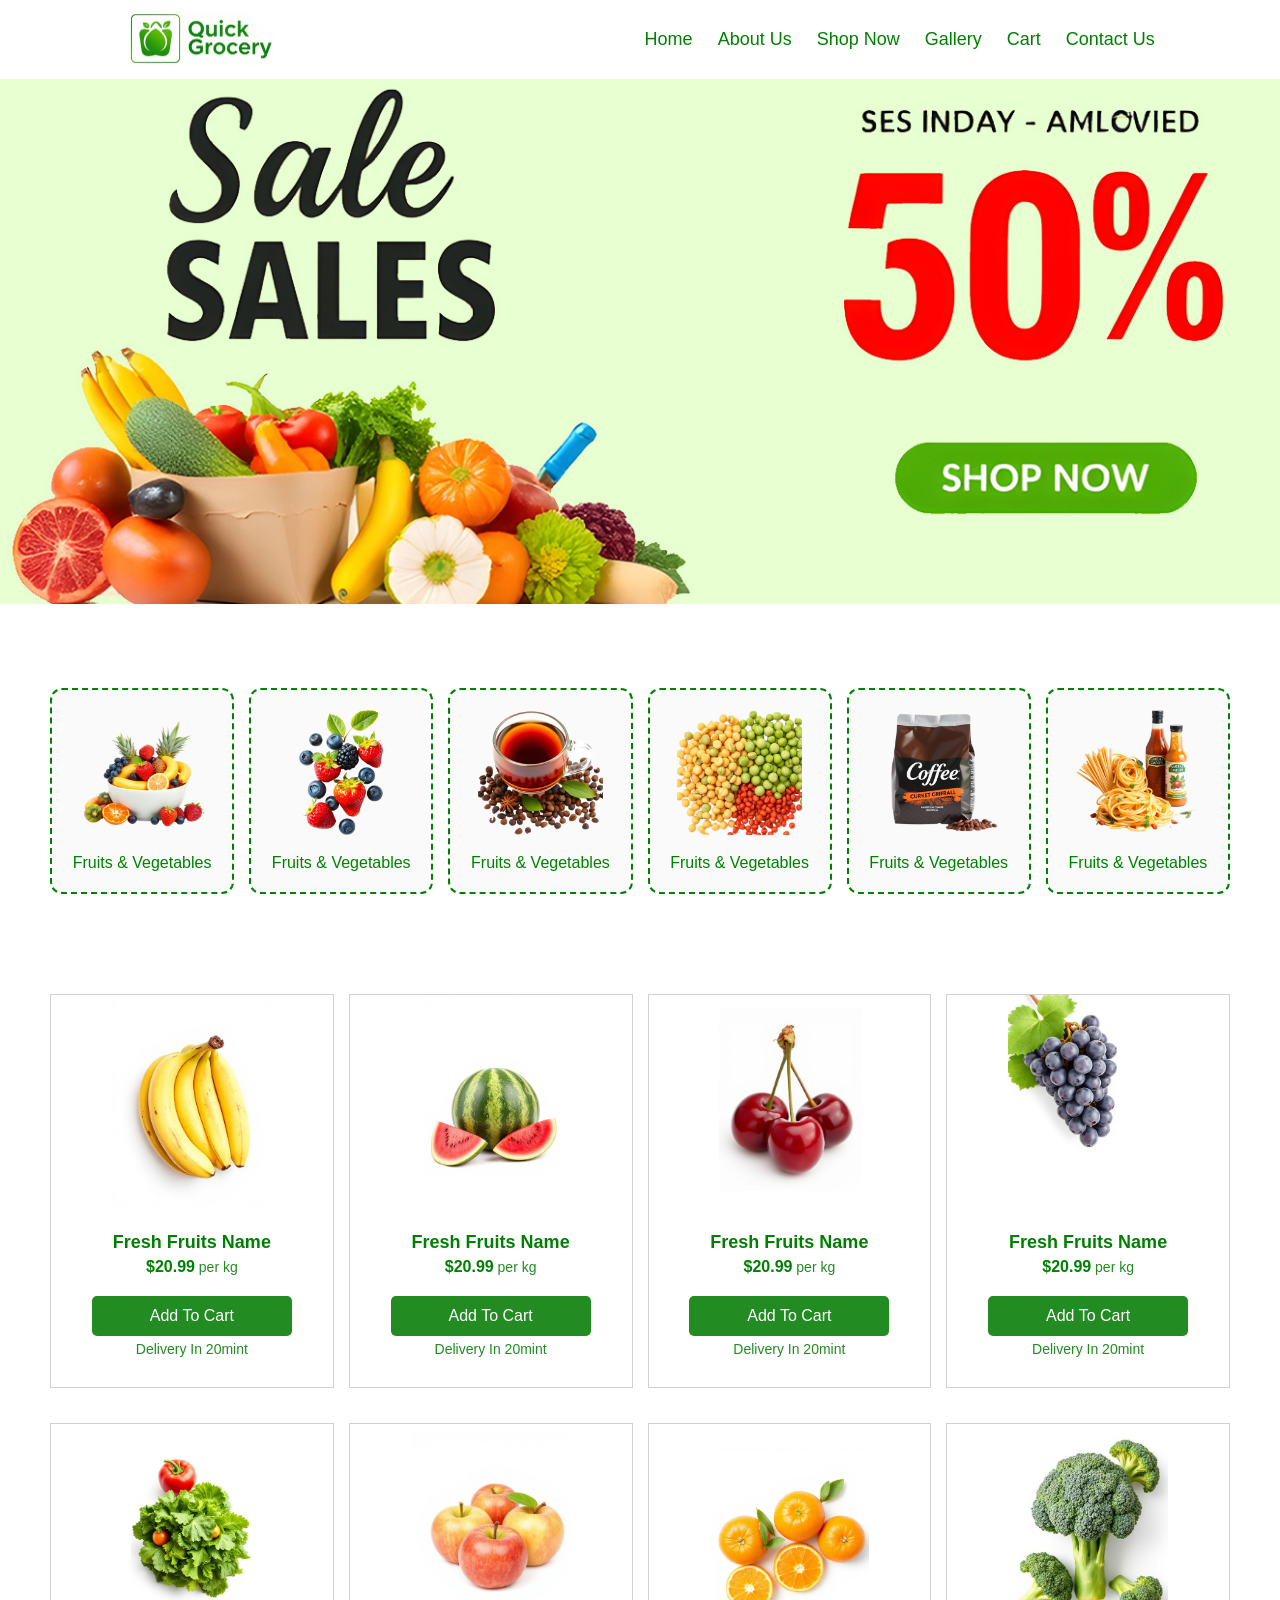
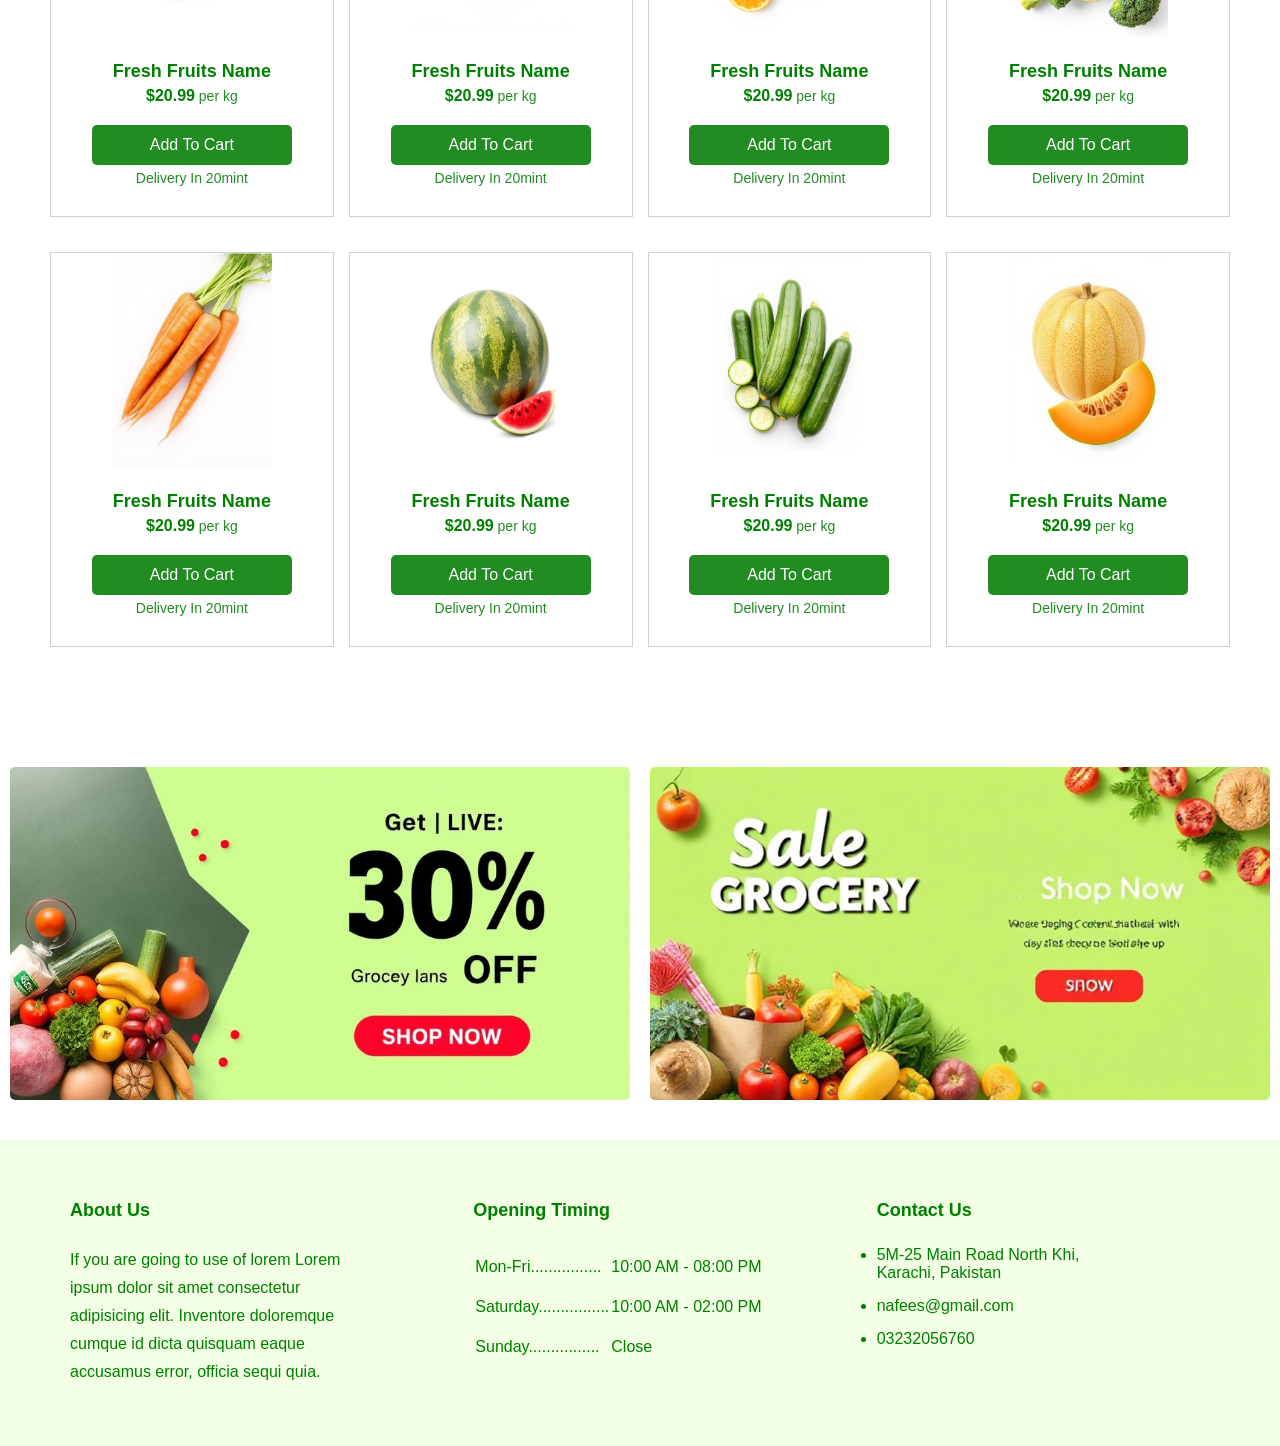
<file: Grocery Ecommerce Website/index.html>
<!DOCTYPE html>
<html lang="en">

<head>
    <meta charset="UTF-8">
    <meta name="viewport" content="width=device-width, initial-scale=1.0">
    <title>Grocery Website</title>
    <link rel="stylesheet" href="style.css">
</head>

<body>
    <header>
        <div class="container">
            <div class="heads">
                <div class="logo">
                    <img src="images/logo.jpg" alt="logo">
                </div>


                <div class="menu">
                    <a href="#menu" class="openicon">&#9776</a>

                    <div id="menu">
                        <div class="menu-inner">
                            <a href="#" class="closeicon">&#x2715</a>
                            <ul>
                                <li>Home</li>
                                <li>About Us</li>
                                <li>Shop Now</li>
                                <li>Gallery</li>
                                <li>Cart</li>
                                <li>Contact Us</li>
                            </ul>
                        </div>
                    </div>
                </div>
            </div>
        </div>
    </header>

    <!-- 2nd sec -->
     <div class="hero-sec">
        <img src="images/slider.jpg" class="silder" alt="">
     </div>

     <!-- 3rd sec -->
      <div class="container">
      <div class="category">
      <div>
        <img src="images/c-1.png" alt="">
        <h4>Fruits & Vegetables</h4>
      </div>

      <div>
        <img src="images/c-2.png" alt="">
        <h4>Fruits & Vegetables</h4>
      </div>

      <div>
        <img src="images/c-3.png" alt="">
        <h4>Fruits & Vegetables</h4>
      </div>

      <div>
        <img src="images/c-4.png" alt="">
        <h4>Fruits & Vegetables</h4>
      </div>

      <div>
        <img src="images/c-5.png" alt="">
        <h4>Fruits & Vegetables</h4>
      </div>

      <div>
        <img src="images/c-6.png" alt="">
        <h4>Fruits & Vegetables</h4>
      </div>

    </div>
</div>

<!-- section 4 -->
 <div class="container">
 <div class="product">

 <div class="pro">
 <img src="images/p-1.jpg" alt="">
 <h2>Fresh Fruits Name</h2>
 <p><b>$20.99</b> per kg </p>
 <a href="#">Add To Cart</a>
 <p>Delivery In 20mint</p>
</div>

<div class="pro">
    <img src="images/p-2.jpg" alt="">
    <h2>Fresh Fruits Name</h2>
    <p><b>$20.99</b> per kg </p>
    <a href="#">Add To Cart</a>
    <p>Delivery In 20mint</p>
   </div>

   <div class="pro">
    <img src="images/p-3.jpg" alt="">
    <h2>Fresh Fruits Name</h2>
    <p><b>$20.99</b> per kg </p>
    <a href="#">Add To Cart</a>
    <p>Delivery In 20mint</p>
   </div>

   <div class="pro">
    <img src="images/p-4.jpg" alt="">
    <h2>Fresh Fruits Name</h2>
    <p><b>$20.99</b> per kg </p>
    <a href="#">Add To Cart</a>
    <p>Delivery In 20mint</p>
   </div>

   <div class="pro">
    <img src="images/p-5.jpg" alt="">
    <h2>Fresh Fruits Name</h2>
    <p><b>$20.99</b> per kg </p>
    <a href="#">Add To Cart</a>
    <p>Delivery In 20mint</p>
   </div>

   <div class="pro">
    <img src="images/p-6.jpg" alt="">
    <h2>Fresh Fruits Name</h2>
    <p><b>$20.99</b> per kg </p>
    <a href="#">Add To Cart</a>
    <p>Delivery In 20mint</p>
   </div>

   <div class="pro">
    <img src="images/p-7.jpg" alt="">
    <h2>Fresh Fruits Name</h2>
    <p><b>$20.99</b> per kg </p>
    <a href="#">Add To Cart</a>
    <p>Delivery In 20mint</p>
   </div>

   <div class="pro">
    <img src="images/p-8.jpg" alt="">
    <h2>Fresh Fruits Name</h2>
    <p><b>$20.99</b> per kg </p>
    <a href="#">Add To Cart</a>
    <p>Delivery In 20mint</p>
   </div>

   <div class="pro">
    <img src="images/p-9.jpg" alt="">
    <h2>Fresh Fruits Name</h2>
    <p><b>$20.99</b> per kg </p>
    <a href="#">Add To Cart</a>
    <p>Delivery In 20mint</p>
   </div>

   <div class="pro">
    <img src="images/p-10.jpg" alt="">
    <h2>Fresh Fruits Name</h2>
    <p><b>$20.99</b> per kg </p>
    <a href="#">Add To Cart</a>
    <p>Delivery In 20mint</p>
   </div>

   <div class="pro">
    <img src="images/p-11.jpg" alt="">
    <h2>Fresh Fruits Name</h2>
    <p><b>$20.99</b> per kg </p>
    <a href="#">Add To Cart</a>
    <p>Delivery In 20mint</p>
   </div>

   <div class="pro">
    <img src="images/p-12.jpg" alt="">
    <h2>Fresh Fruits Name</h2>
    <p><b>$20.99</b> per kg </p>
    <a href="#">Add To Cart</a>
    <p>Delivery In 20mint</p>
   </div>

   </div>
   </div>

   <!-- Banner section -->
    <div class="contianer">
      <div class="banner">
        <img src="images/banner-1.jpg" alt="">
        <img src="images/banner-2.jpg" alt="">
      </div>
    </div>

    <!-- footer section -->
     <footer>
      <div class="container">
        <div class="foots">

          <div class="col-foot">
            <h2>About Us</h2>
            <p>If you are going to use of lorem Lorem ipsum dolor sit amet consectetur adipisicing elit. Inventore doloremque cumque id dicta quisquam eaque accusamus error, officia sequi quia.</p>
          </div>

          <div class="col-foot">
            <h2>Opening Timing</h2>
            <table>
              <tr>
                <td>Mon-Fri................</td>
                <td>10:00 AM - 08:00 PM</td>
              </tr>
              <tr>
                <td>Saturday................</td>
                <td>10:00 AM - 02:00 PM</td>
              </tr>
              <tr>
                <td>Sunday................</td>
                <td>Close</td>
              </tr>
            </table>
          </div>

          <div class="col-foot">
            <h2>Contact Us</h2>
            <ul class="contactus">
              <li>5M-25 Main Road North Khi, <br> Karachi, Pakistan</li>
              <li>nafees@gmail.com</li>
              <li>03232056760</li>
            </ul>
          </div>
        </div>
      </div>
     </footer>


      
</body>

</html>
</file>
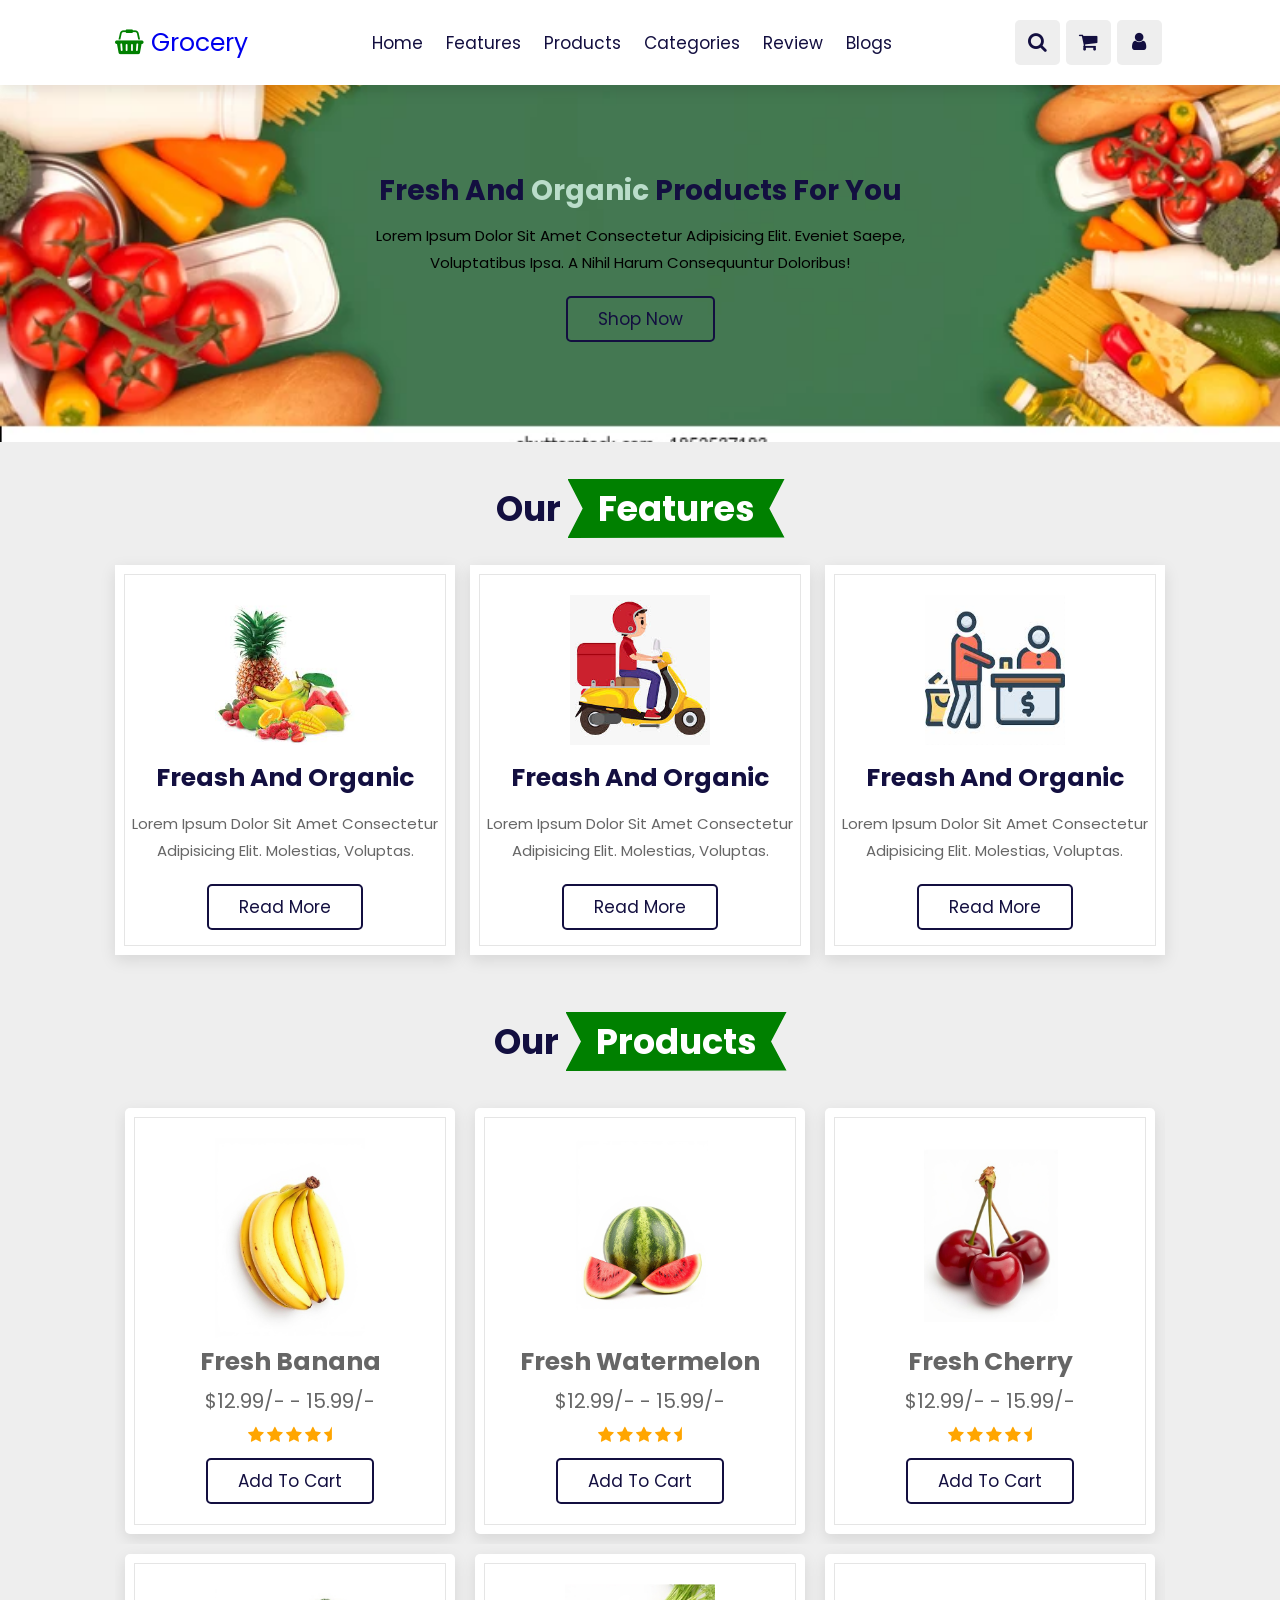
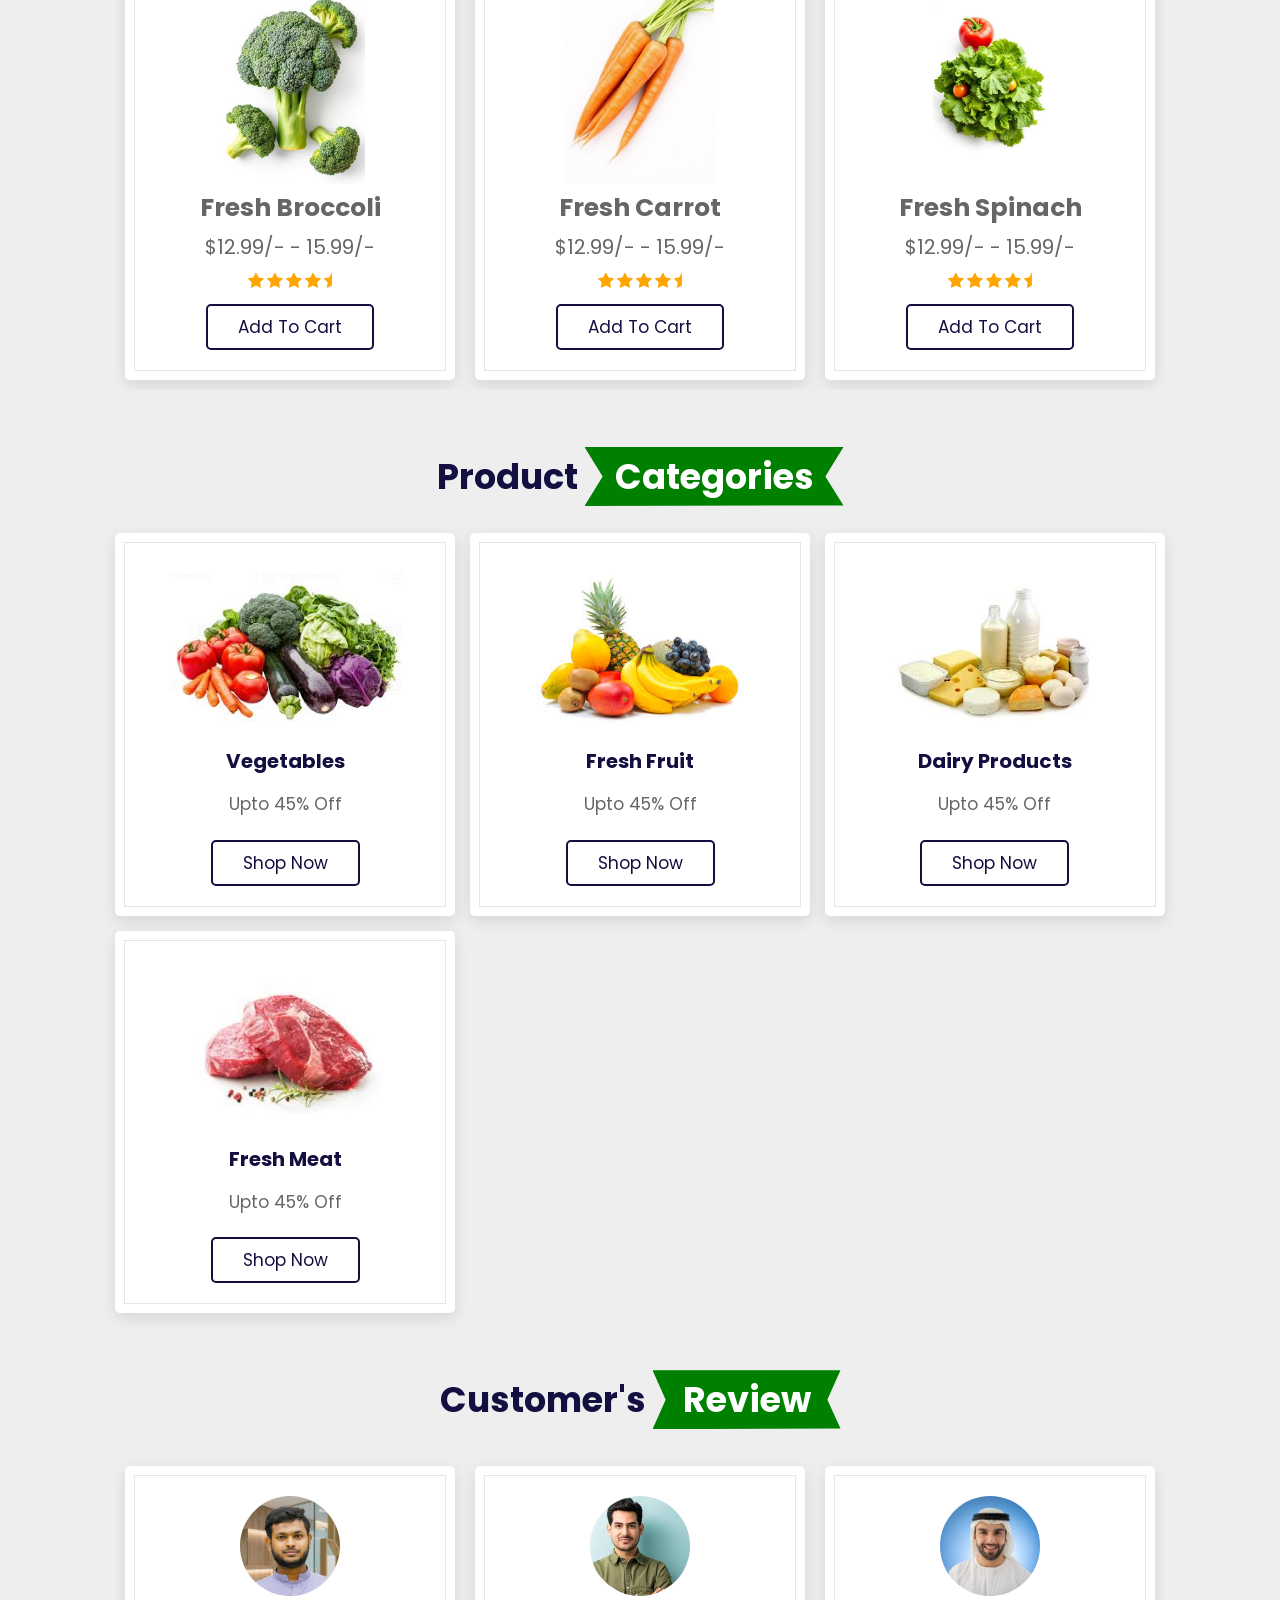
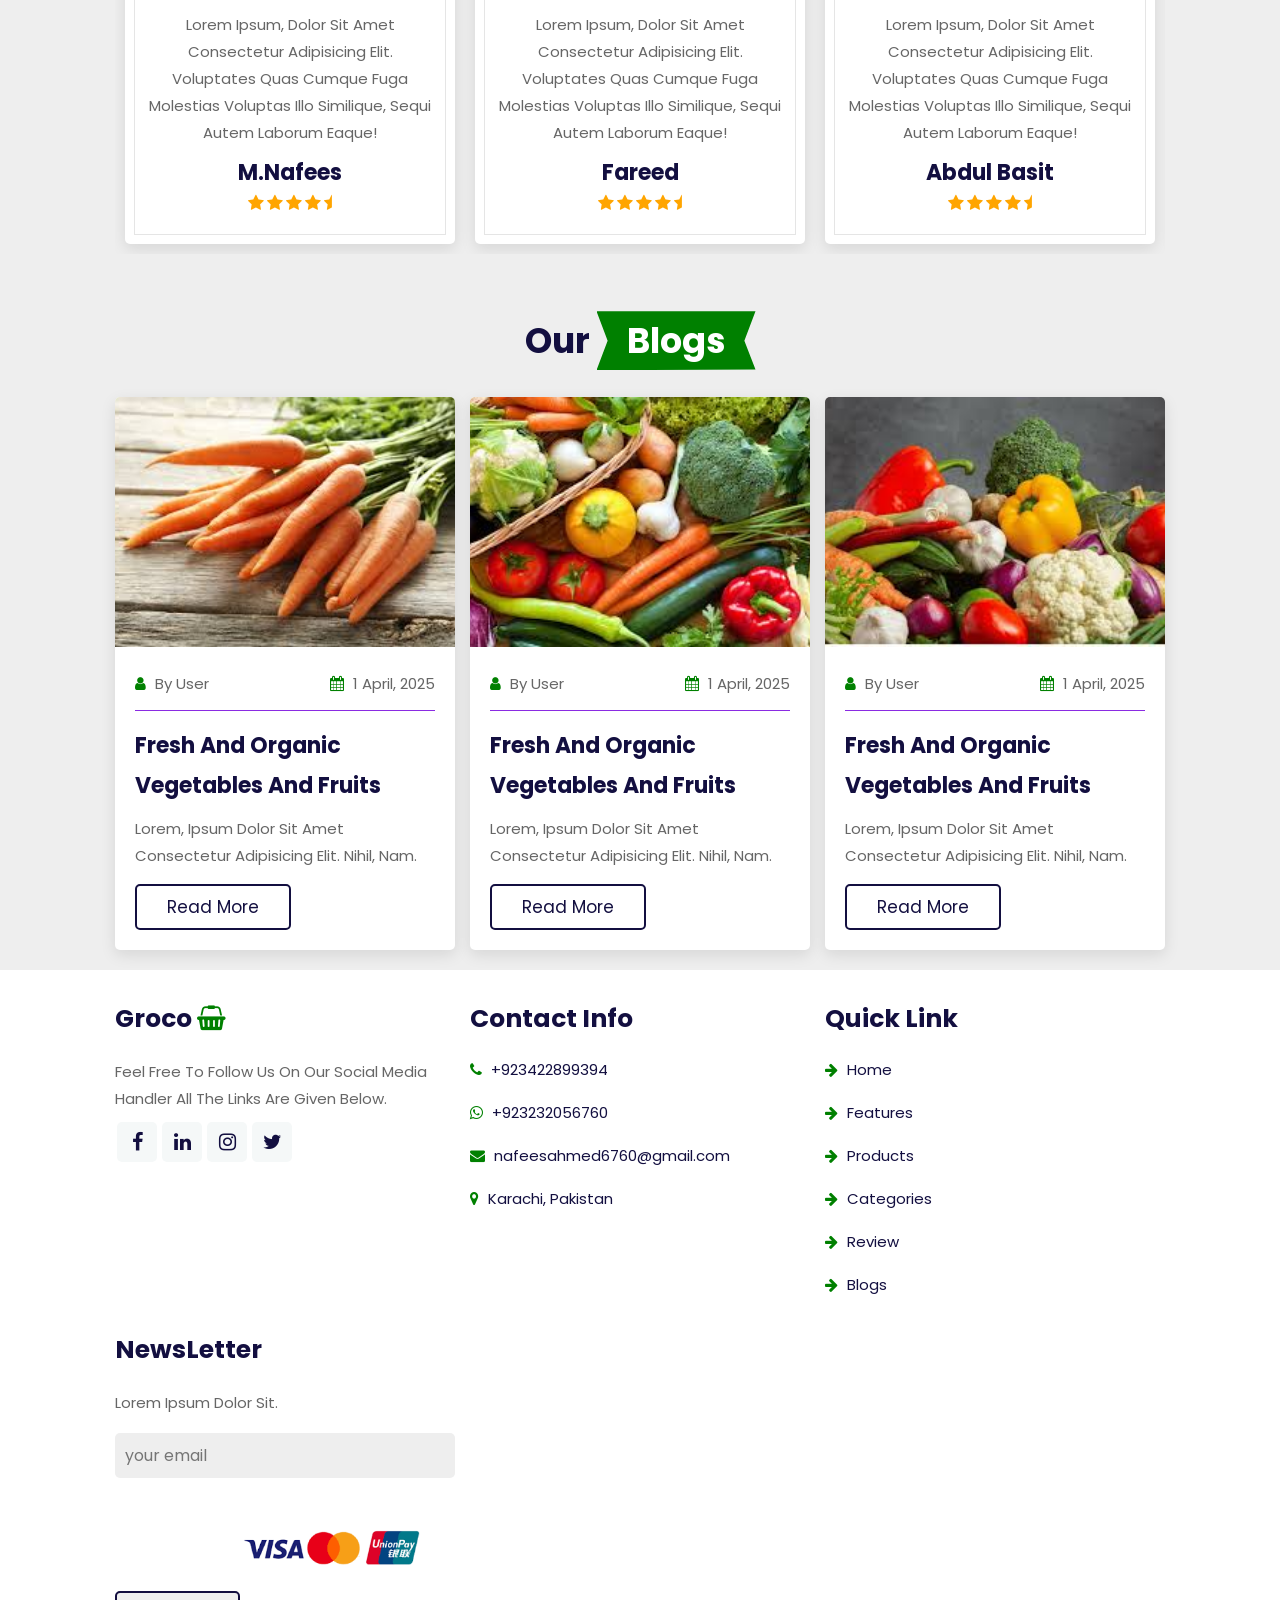
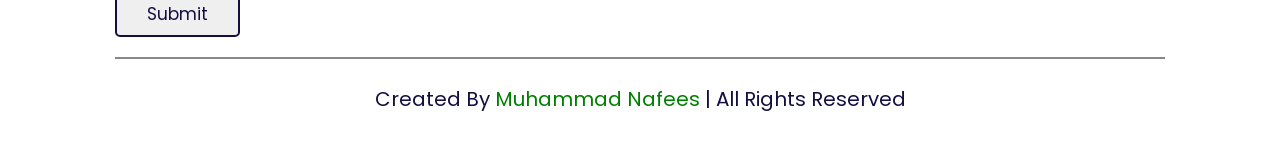
<file: Grocery/index.html>
<!DOCTYPE html>
<html lang="en">
  <head>
    <meta charset="UTF-8" />
    <meta name="viewport" content="width=device-width, initial-scale=1.0" />
    <title>Grocery Store</title>
    <link rel="stylesheet" href="style.css" />

    <link rel="icon" type="image/x-icon" href="/images/favicon1.png" >
    <link
      rel="stylesheet"
      href="https://cdnjs.cloudflare.com/ajax/libs/font-awesome/4.7.0/css/font-awesome.min.css"
    />

    <link
      rel="stylesheet"
      href="https://cdn.jsdelivr.net/npm/swiper@11/swiper-bundle.min.css"
    />

    <!-- <link
      rel="stylesheet"
      href="https://cdn.jsdelivr.net/npm/swiper@11/swiper-bundle.min.css"
    /> -->
  </head>
  <body>
    <!-- header section -->
    <header class="header">
      <a href="#" class="logo"
        ><i class="fa fa-shopping-basket" aria-hidden="true"></i> Grocery</a
      >

      <nav class="navbar">
        <a href="#home">Home</a>
        <a href="#features">Features</a>
        <a href="#products">Products</a>
        <a href="#categories">Categories</a>
        <a href="#review">Review</a>
        <a href="#blogs">Blogs</a>
      </nav>

      <div class="icons">
        <div class="fa fa-bars" id="menu-btn"></div>
        <div class="fa fa-search" id="search-btn"></div>
        <div class="fa fa-shopping-cart" id="cart-btn"></div>
        <div class="fa fa-user" id="user-btn"></div>
      </div>

      <form class="search-form">
        <input type="search" id="search-box" placeholder="Search Here...." />
        <label for="search-box" class="fa fa-search"></label>
      </form>

      <div class="shopping-cart">
        <div class="box">
          <i class="fa fa-trash"></i>
          <img src="images/water-melon.jpg" alt="" />
          <div class="content">
            <h3>Watermelon</h3>
            <span class="price">$2.99</span>
            <span class="quantity">Qty : 1</span>
          </div>
        </div>

        <div class="box">
          <i class="fa fa-trash"></i>
          <img src="images/fresh-onion.webp" alt="" />
          <div class="content">
            <h3>Onion</h3>
            <span class="price">$2.99</span>
            <span class="quantity">Qty : 1</span>
          </div>
        </div>

        <div class="box">
          <i class="fa fa-trash"></i>
          <img src="images/chicken-meat.jpg" alt="" />
          <div class="content">
            <h3>Chicken</h3>
            <span class="price">$5.99</span>
            <span class="quantity">Qty : 1</span>
          </div>
        </div>

        <div class="total">Total : $29.9</div>
        <a href="#" class="btn">Checkout</a>
      </div>

      <form action="#" class="login-form">
        <h3>Login Now</h3>
        <input type="email" placeholder="your email" class="box" />
        <input type="password" id="" placeholder="your password" class="box" />

        <p>Forget You Password <a href="#"> Click Here</a></p>
        <p>Don't have An Account <a href="#"> Create Now</a></p>

        <input type="submit" value="Login Now" class="btn" />
      </form>
    </header>

    <!-- Banner section -->
    <section class="home" id="home">
      <div class="content">
        <h3>Fresh And <span>Organic</span> Products for You</h3>
        <p>
          Lorem ipsum dolor sit amet consectetur adipisicing elit. Eveniet
          saepe, voluptatibus ipsa. A nihil harum consequuntur doloribus!
        </p>

        <a href="#" class="btn">shop now</a>
      </div>
    </section>

    <!-- our features section -->
    <section class="features" id="features">
      <h1 class="heading">our <span>features</span></h1>

      <div class="box-container">
        <div class="box">
          <img src="./images/image1.jpg" alt="" />
          <h3>freash and organic</h3>
          <p>
            Lorem ipsum dolor sit amet consectetur adipisicing elit. Molestias,
            voluptas.
          </p>
          <a href="#" class="btn">read more</a>
        </div>

        <div class="box">
          <img src="./images/delivery-img.jpg" alt="" />
          <h3>freash and organic</h3>
          <p>
            Lorem ipsum dolor sit amet consectetur adipisicing elit. Molestias,
            voluptas.
          </p>
          <a href="#" class="btn">read more</a>
        </div>

        <div class="box">
          <img src="./images/cash-counter.jpg" alt="" />
          <h3>freash and organic</h3>
          <p>
            Lorem ipsum dolor sit amet consectetur adipisicing elit. Molestias,
            voluptas.
          </p>
          <a href="#" class="btn">read more</a>
        </div>
      </div>
    </section>

    <!-- our product section -->
    <section class="products" id="products">
      <h1 class="heading">our <span>products</span></h1>

      <div class="swiper product-slider">
        <div class="swiper-wrapper wrapper">
          <div class="swiper-slide box">
            <img src="images/p-1.jpg" alt="" />
            <h1>fresh banana</h1>
            <div class="price">$12.99/- - 15.99/-</div>
            <div class="stars">
              <i class="fa fa-star"></i>
              <i class="fa fa-star"></i>
              <i class="fa fa-star"></i>
              <i class="fa fa-star"></i>
              <i class="fa fa-star-half"></i>
            </div>
            <a href="" class="btn">add to cart</a>
          </div>

         <div class="swiper-slide box">
            <img src="images/p-2.jpg" alt="" />
            <h1>fresh watermelon</h1>
            <div class="price">$12.99/- - 15.99/-</div>
            <div class="stars">
              <i class="fa fa-star"></i>
              <i class="fa fa-star"></i>
              <i class="fa fa-star"></i>
              <i class="fa fa-star"></i>
              <i class="fa fa-star-half"></i>
            </div>
            <a href="" class="btn">add to cart</a>
          </div>

          <div class="swiper-slide box">
            <img src="images/p-3.jpg" alt="" />
            <h1>fresh cherry</h1>
            <div class="price">$12.99/- - 15.99/-</div>
            <div class="stars">
              <i class="fa fa-star"></i>
              <i class="fa fa-star"></i>
              <i class="fa fa-star"></i>
              <i class="fa fa-star"></i>
              <i class="fa fa-star-half"></i>
            </div>
            <a href="" class="btn">add to cart</a>
          </div>
 
          <div class="swiper-slide box">
            <img src="images/p-4.jpg" alt="" />
            <h1>fresh grapes</h1>
            <div class="price">$12.99/- - 15.99/-</div>
            <div class="stars">
              <i class="fa fa-star"></i>
              <i class="fa fa-star"></i>
              <i class="fa fa-star"></i>
              <i class="fa fa-star"></i>
              <i class="fa fa-star-half"></i>
            </div>
            <a href="" class="btn">add to cart</a>
          </div>

          <div class="swiper-slide box">
            <img src="images/p-7.jpg" alt="" />
            <h1>fresh orange</h1>
            <div class="price">$12.99/- - 15.99/-</div>
            <div class="stars">
              <i class="fa fa-star"></i>
              <i class="fa fa-star"></i>
              <i class="fa fa-star"></i>
              <i class="fa fa-star"></i>
              <i class="fa fa-star-half"></i>
            </div>
            <a href="" class="btn">add to cart</a>
          </div>
        </div>
      </div>

<!-- slider 2 -->
<div class="swiper product-slider">
  <div class="swiper-wrapper wrapper">
    <div class="swiper-slide box">
      <img src="images/p-8.jpg" alt="" />
      <h1>fresh broccoli</h1>
      <div class="price">$12.99/- - 15.99/-</div>
      <div class="stars">
        <i class="fa fa-star"></i>
        <i class="fa fa-star"></i>
        <i class="fa fa-star"></i>
        <i class="fa fa-star"></i>
        <i class="fa fa-star-half"></i>
      </div>
      <a href="" class="btn">add to cart</a>
    </div>

   <div class="swiper-slide box">
      <img src="images/p-9.jpg" alt="" />
      <h1>fresh carrot</h1>
      <div class="price">$12.99/- - 15.99/-</div>
      <div class="stars">
        <i class="fa fa-star"></i>
        <i class="fa fa-star"></i>
        <i class="fa fa-star"></i>
        <i class="fa fa-star"></i>
        <i class="fa fa-star-half"></i>
      </div>
      <a href="" class="btn">add to cart</a>
    </div>

    <div class="swiper-slide box">
      <img src="images/p-5.jpg" alt="" />
      <h1>fresh spinach</h1>
      <div class="price">$12.99/- - 15.99/-</div>
      <div class="stars">
        <i class="fa fa-star"></i>
        <i class="fa fa-star"></i>
        <i class="fa fa-star"></i>
        <i class="fa fa-star"></i>
        <i class="fa fa-star-half"></i>
      </div>
      <a href="" class="btn">add to cart</a>
    </div>

    <div class="swiper-slide box">
      <img src="images/p-11.jpg" alt="" />
      <h1>fresh cucumber</h1>
      <div class="price">$12.99/- - 15.99/-</div>
      <div class="stars">
        <i class="fa fa-star"></i>
        <i class="fa fa-star"></i>
        <i class="fa fa-star"></i>
        <i class="fa fa-star"></i>
        <i class="fa fa-star-half"></i>
      </div>
      <a href="" class="btn">add to cart</a>
    </div>

    <div class="swiper-slide box">
      <img src="images/p-12.jpg" alt="" />
      <h1>fresh pumpkin</h1>
      <div class="price">$12.99/- - 15.99/-</div>
      <div class="stars">
        <i class="fa fa-star"></i>
        <i class="fa fa-star"></i>
        <i class="fa fa-star"></i>
        <i class="fa fa-star"></i>
        <i class="fa fa-star-half"></i>
      </div>
      <a href="" class="btn">add to cart</a>
    </div>
  </div>
</div>
 <!-- slider 2 -->
      <!-- <div class="product-slider">
        <div class="wrapper">
          <div class="box">
            <img src="images/p-6.jpg" alt="" />
            <h1>fresh orange</h1>
            <div class="price">$12.99/- - 15.99/-</div>
            <div class="stars">
              <i class="fa fa-star"></i>
              <i class="fa fa-star"></i>
              <i class="fa fa-star"></i>
              <i class="fa fa-star"></i>
              <i class="fa fa-star-half"></i>
            </div>
            <a href="" class="btn">add to cart</a>
          </div>

          <div class="box">
            <img src="images/p-7.jpg" alt="" />
            <h1>fresh orange</h1>
            <div class="price">$12.99/- - 15.99/-</div>
            <div class="stars">
              <i class="fa fa-star"></i>
              <i class="fa fa-star"></i>
              <i class="fa fa-star"></i>
              <i class="fa fa-star"></i>
              <i class="fa fa-star-half"></i>
            </div>
            <a href="" class="btn">add to cart</a>
          </div>

          <div class="box">
            <img src="images/p-8.jpg" alt="" />
            <h1>fresh orange</h1>
            <div class="price">$12.99/- - 15.99/-</div>
            <div class="stars">
              <i class="fa fa-star"></i>
              <i class="fa fa-star"></i>
              <i class="fa fa-star"></i>
              <i class="fa fa-star"></i>
              <i class="fa fa-star-half"></i>
            </div>
            <a href="" class="btn">add to cart</a>
          </div>

          <div class="box">
            <img src="images/p-9.jpg" alt="" />
            <h1>fresh orange</h1>
            <div class="price">$12.99/- - 15.99/-</div>
            <div class="stars">
              <i class="fa fa-star"></i>
              <i class="fa fa-star"></i>
              <i class="fa fa-star"></i>
              <i class="fa fa-star"></i>
              <i class="fa fa-star-half"></i>
            </div>
            <a href="" class="btn">add to cart</a>
          </div>
        </div>
      </div> -->
    </section>

    <!-- our categories section -->
     <section class="categories" id="categories">
      <h1 class="heading"> product <span>categories</span></h1>

      <div class="box-container">
        <div class="box">
          <img src="images/cat-img1.jpg" alt="">
          <h3>Vegetables</h3>
          <p>Upto 45% Off</p>
          <a href="#" class="btn">shop now</a>
        </div>

        <div class="box">
          <img src="images/cat-img2.jpg" alt="">
          <h3>Fresh Fruit</h3>
          <p>Upto 45% Off</p>
          <a href="#" class="btn">shop now</a>
        </div>

        <div class="box">
          <img src="images/cat-img3.jpg" alt="">
          <h3>Dairy Products</h3>
          <p>Upto 45% Off</p>
          <a href="#" class="btn">shop now</a>
        </div>

        <div class="box">
          <img src="images/cat-img5.jpg" alt="">
          <h3>Fresh Meat</h3>
          <p>Upto 45% Off</p>
          <a href="#" class="btn">shop now</a>
        </div>
      </div>
     </section>

     <!-- Review section -->
      <section class="review" id="review">
        <h1 class="heading"> customer's <span>review</span></h1>

        <div class="swiper review-silder">
          <div class="swiper-wrapper">
            <div class="swiper-slide box">
              <img src="images/M.Nafees.jpg" alt="">
              <p>Lorem ipsum, dolor sit amet consectetur adipisicing elit. Voluptates quas cumque fuga molestias voluptas illo similique, sequi autem laborum eaque!</p>
              <h3>M.Nafees</h3>
              <div class="stars">
                <i class="fa fa-star"></i>
                <i class="fa fa-star"></i>
                <i class="fa fa-star"></i>
                <i class="fa fa-star"></i>
                <i class="fa fa-star-half"></i>
              </div>
            </div>

            <div class="swiper-slide box">
              <img src="images/img-pic4.jpg" alt="">
              <p>Lorem ipsum, dolor sit amet consectetur adipisicing elit. Voluptates quas cumque fuga molestias voluptas illo similique, sequi autem laborum eaque!</p>
              <h3>Fareed</h3>
              <div class="stars">
                <i class="fa fa-star"></i>
                <i class="fa fa-star"></i>
                <i class="fa fa-star"></i>
                <i class="fa fa-star"></i>
                <i class="fa fa-star-half"></i>
              </div>
            </div>

            <div class="swiper-slide box">
              <img src="images/img-pic2.jpg" alt="">
              <p>Lorem ipsum, dolor sit amet consectetur adipisicing elit. Voluptates quas cumque fuga molestias voluptas illo similique, sequi autem laborum eaque!</p>
              <h3>Abdul Basit</h3>
              <div class="stars">
                <i class="fa fa-star"></i>
                <i class="fa fa-star"></i>
                <i class="fa fa-star"></i>
                <i class="fa fa-star"></i>
                <i class="fa fa-star-half"></i>
              </div>
            </div>

            <div class="swiper-slide box">
              <img src="images/img-pic3.jpg" alt="">
              <p>Lorem ipsum, dolor sit amet consectetur adipisicing elit. Voluptates quas cumque fuga molestias voluptas illo similique, sequi autem laborum eaque!</p>
              <h3>M.Umar</h3>
              <div class="stars">
                <i class="fa fa-star"></i>
                <i class="fa fa-star"></i>
                <i class="fa fa-star"></i>
                <i class="fa fa-star"></i>
                <i class="fa fa-star-half"></i>
              </div>
            </div>

          
          </div>
        </div>
      </section>

      <!-- Blogs Section -->
       <section class="blogs" id="blogs">
        <h1 class="heading"> our <span>blogs</span></h1>

        <div class="box-container">
          <div class="box">
            <img src="images/img-1.jpg" alt="">
            <div class="content">
                <div class="icons">
                  <a href="#"><i class="fa fa-user"></i> By User</a>
                  <a href="#"><i class="fa fa-calendar"></i> 1 April, 2025 </a>
                </div>
                <h3>fresh and organic vegetables and fruits</h3>
                <p>Lorem, ipsum dolor sit amet consectetur adipisicing elit. Nihil, nam.</p>
                <a href="#" class="btn">read more</a>
            </div>
          </div>

          <div class="box">
            <img src="images/img-2.jpg" alt="">
            <div class="content">
                <div class="icons">
                  <a href="#"><i class="fa fa-user"></i> By User</a>
                  <a href="#"><i class="fa fa-calendar"></i> 1 April, 2025 </a>
                </div>
                <h3>fresh and organic vegetables and fruits</h3>
                <p>Lorem, ipsum dolor sit amet consectetur adipisicing elit. Nihil, nam.</p>
                <a href="#" class="btn">read more</a>
            </div>
          </div>

          <div class="box">
            <img src="images/img-3.jpg" alt="">
            <div class="content">
                <div class="icons">
                  <a href="#"><i class="fa fa-user"></i> By User</a>
                  <a href="#"><i class="fa fa-calendar"></i> 1 April, 2025 </a>
                </div>
                <h3>fresh and organic vegetables and fruits</h3>
                <p>Lorem, ipsum dolor sit amet consectetur adipisicing elit. Nihil, nam.</p>
                <a href="#" class="btn">read more</a>
            </div>
          </div>
        </div>

       </section>

       <!-- footer section -->
        <section class="footer">
          <div class="box-container">
            <div class="box">
              <h3> Groco <i class="fa fa-shopping-basket"></i></h3>
              <p>Feel Free To Follow Us On Our Social Media Handler All The Links Are Given Below.</p>

              <div class="share">
                <a href="#" class="fa fa-facebook"></a>
                <a href="https://www.linkedin.com/in/nafees-ahmed-3b655a280/?skipRedirect=true" 
                target="_blank"
                class="fa fa-linkedin"></a>
                <a href="#" class="fa fa-instagram"></a>
                <a href="#" class="fa fa-twitter"></a>
              </div>
            </div>

            <div class="box">
              <h3>Contact Info</h3>
              <a href="#" class="link"> <i class="fa fa-phone"></i> +923422899394</a>
              <a href="#" class="link"> <i class="fa fa-whatsapp"></i> +923232056760</a>
              <a href="#" class="link linksEmail"> <i class="fa fa-envelope"></i> nafeesahmed6760@gmail.com</a>
              <a href="#" class="link"> <i class="fa fa-map-marker"></i> Karachi, Pakistan</a>
            </div>

            <div class="box">
              <h3> Quick Link </h3>
              
              <a href="#" class="link"> <i class="fa fa-arrow-right"></i> Home</a>
              <a href="#" class="link"> <i class="fa fa-arrow-right"></i> Features</a>
              <a href="#" class="link"> <i class="fa fa-arrow-right"></i> Products</a>
              <a href="#" class="link"> <i class="fa fa-arrow-right"></i> Categories</a>
              <a href="#" class="link"> <i class="fa fa-arrow-right"></i> Review</a>
              <a href="#" class="link"> <i class="fa fa-arrow-right"></i> Blogs</a> 
            </div>

            <div class="box">
              <h3> NewsLetter</h3>
              <p>Lorem ipsum dolor sit.</p>
              <input type="email" placeholder="your email" class="email">
              <input type="submit" value="submit" class="btn">
              <img src="images/debits-card.png" alt="" class="payment-img">
            </div>
          </div>

          <div class="credit">Created by <span>Muhammad Nafees</span> | All Rights Reserved</div>
        </section>


    <script src="https://cdn.jsdelivr.net/npm/swiper@11/swiper-bundle.min.js"></script>

    <script src="app.js"></script>
  </body>
</html>
</file>
<file: Grocery Ecommerce Website/style.css>
*{
    margin: 0;
    padding: 0;
    box-sizing: border-box;
    font-family: sans-serif, arial;
    font-size: 16px;
    /* color: green; */
    color: #008000;
}

a{
    text-decoration: none;
}

:target{
    display: block!important;
}
header {
    /* box-shadow: 0px 0px 10px 0px #0000001f;
    display: flex;
    flex-direction: column;
    position: relative;
    top: 0;
    left: 0;
    right: 0;
    margin-bottom: 2rem; */
    position: fixed;
    top: 0;
    left: 0;
    right: 0;
    display: flex;
    align-items: center;
    justify-content: space-between;
    padding: .3rem 9%;
    background: #fff;

}
.container{
    width: 100%;
    max-width: 1200px;
    margin: 0 auto;
    padding: 0px 10px;

}
.heads{
    margin: 6px 0px 4px 0px;
    display: flex;
}
.logo{
    max-width: 30%;
    min-width: 200px;
}
.logo img {
    width: 150px;
}
.menu {
    max-width: 70%;
    min-width: 100px;
    margin-left: auto;
    text-align: center;
}
.menu ul {
    display: flex;
    list-style: none;
    gap: 25px;
    margin: 0px;
    margin-top: 18px;
}
.menu ul li {
    font-weight: 500;
    font-size: 18px;
}
.openicon {
    display: none;
    position: relative;
    float: right;
    font-size: 34px;
    right: 8px;
    font-weight: bold;
}
.closeicon {
    display: none;
    float: right;
    font-size: 28px;
}

/* Mobile screens */

@media screen and (max-width: 480px) {

    .openicon, .closeicon {
        display: block;
    }
    #menu{
        position: fixed;
        left: 0px;
        background: #00000094;
        width: 100%;
        height: 100%;
        top: 0px;
        text-align: left;
        display: none;
    }  
    .menu-inner{
        background: #ffff;
        height: 100%;
        top: 0px;
        left: 0px;
        width: 70%;
        position: absolute;
        padding: 20px;
    } 
    #menu ul {
         display: block;
         margin-top: 45px;   
    }
    #menu ul li {
        margin-bottom: 25px;
    }
}

/* section 2 */

.hero-sec{
    width: 100%;
    margin-top: 1.5rem
}
.silder{
    object-fit: cover;
    width: 100%;
    height: 580px;
    object-position: bottom;
}

@media screen and (max-width: 768px){
.silder{
    height: 375px;
    width: 100%;
}
}
/* ipad screen */
@media screen and (max-width: 480px){
    .silder{
        height: 100%;
    }
}

.category {
    grid-template-columns: repeat(auto-fit, minmax(175px, 1fr));
    display: grid;
    gap: 15px;
    margin: 80px 0px;
    text-align: center;
}

.category div {
    padding: 20px 0px;
    border-radius: 12px;
    background: #fafafa;
    border: 2px dashed green;
}
.category img{
    height: 125px;
}
.category h4 {
    font-weight: 500;
    margin-top: 15px;
}

/* ipad screen */
@media only screen and (min-device-width: 768px) and (max-device-width: 768px) {
    .category{
        grid-template-columns: repeat(auto-fit, minmax(175px, 1fr));
        gap: 25px;
    }
    
}


.product {
    margin: 100px 0px;
    display: grid;
    gap: 15px;
    grid-template-columns: repeat(auto-fit, minmax(250px, 1fr));
}

.pro {
    border: 1px solid #d0d0d0;
    padding: 0px 0px 30px 0px;
    text-align: center;
    margin-bottom: 20px;
}
.pro img {
    width: 160px;
}

.pro h2 {
    font-size: 18px;
    margin: 20px 0px 5px 0px;
}

.pro a {
    text-align: center;
    background: forestgreen;
    color: #fff;
    padding: 11px 4px;
    width: 200px;
    display: inline-block;
    border-radius: 5px;
    margin-top: 20px;
}
.pro p{
    margin-top: 5px;
    color: forestgreen;
    font-size: 14px;
}

.banner img {
    width: 100%;
    border-radius: 5px;
}

.banner {
    grid-template-columns: repeat(auto-fit, minmax(300px, 1fr));
    display: grid;
    margin: 40px 0px;
    gap: 20px;
    padding: 0px 10px;
    
}

/* footer section */
footer{
    background: #f2ffe4;
    padding: 40px 0px;
    margin: 0 auto;
    
}
.foots{
    padding: 20px 0px 20px 20px;
    display: grid;
    grid-template-columns: repeat(auto-fit, minmax(320px, 1fr)); 
    gap: 50px;
    
}
.foots p {
    padding-right: 60px;
    line-height: 28px;
}
.foots table td {
    padding: 10px 0px;
}
.col-foot h2 {
    font-size: 18px;
    margin-bottom: 25px;

}
.col-foot li {
    margin-bottom: 15px;
    /* list-style-type: disclosure-colsed; */
    
}
</file>
<file: Grocery/style.css>
@import url('https://fonts.googleapis.com/css2?family=Poppins:ital,wght@0,400;0,500;1,300&display=swap');

:root{
    --green: green;
    --black: #130f40;
    --light-color: #666;
    --box-shadow: 0 .5rem 1.5rem rgba(0,0,0,.1);
    --border: 2rem solid rgba(0,0,0,.1);
    --outline: .1rem solid rgba(0,0,0,.1);
}

*{
    font-family: "Poppins", serif;
    margin: 0;
    padding: 0;
    box-sizing: border-box;
    border: none;
    outline: none;
    text-decoration: none;
    text-transform: capitalize;
    transition: .2s linear;
}

html{
    font-size: 62.5%;
    overflow-x: hidden;
    scroll-behavior: smooth;
    scroll-padding-top: 7rem;
}

body{
    background: #eee;
}

/* Banner section */
section{
    padding: 2rem 9%;
}

/* features sec */
.heading{
    text-align: center;
    padding: 2rem 0;
    padding-bottom: 3rem;
    font-size: 3.5rem;
    color: var(--black);
}
.heading span{
    background: var(--green);
    color: #fff;
    padding: .5rem 3rem;
    clip-path: polygon(100% 0, 93% 50%, 100% 99%, 0% 100%, 7% 50%, 0% 0% );
}

.btn {
    border: .2rem solid var(--black);
    margin-top: 1rem;
    display: inline-block;
    padding: .8rem 3rem;
    font-size: 1.7rem;
    border-radius: .5rem;
    color: var(--black);
    cursor: pointer;
}
.btn:hover{
    background: var(--green);
    color: #fff;
}

header{
    position: fixed;
    top: 0;
    left: 0;
    right: 0;
    z-index: 1000;
    display: flex;
    align-items: center;
    justify-content: space-between;
    padding: 2rem 9%;
    background: #fff;
    box-shadow: var(--box-shadow);
}
header .logo{
    font-size: 2.5rem;
    font-style: bolder;
}
header .logo i{
    color: var(--green);
}

.header .navbar a{
    font-size: 1.7rem;
    margin: 0 1rem;
    color: var(--black);
}
.header .navbar a:hover{
    color: var(--green);
}

.header .icons div {
    height: 4.5rem;
    width: 4.5rem;
    line-height: 4.5rem;
    border-radius: .5rem;
    background: #eee;
    color: var(--black);
    font-size: 2rem;
    margin-right: .3rem;
    text-align: center;
    cursor: pointer;

}
.header .icons div:hover{
    background: var(--green);
    color: #fff;

}
#menu-btn{
    display: none;
}

.header .navbar.active{
    right: 2rem;
    transition: .4s linear;
}

.header .search-form {
    border: 0px solid;
    position: absolute;
    top: 110%;
    right: -110%;
    width: 50rem;
    height: 4.5rem;
    background: #fff;
    border-radius: .5rem;
    overflow: hidden;
    display: flex;
    align-items: center;
    box-shadow: var(--box-shadow);
}

.header .search-form.active{
    right: 2rem;
    transition: .4s linear;
}

.header .search-form input {
    height: 100%;
    width: 100%;
    background: none;
    text-transform: none;
    font-size: 1.6rem;
    color: var(--black);
    padding: 0 1.5rem;

}

.header .search-form label {
    font-size: 2.2rem;
    padding-right: 1.5rem;
    color: var(--black);
    cursor: pointer;

}
.header .search-form label:hover{
    color: var(--green);
}


.header .shopping-cart {
    background: #fff;
    position: absolute;
    top: 110%;
    right: -110%;
    padding: 1rem;
    border-radius: .5rem;
    width: 35rem;
    box-shadow: var(--box-shadow);
}

.header .shopping-cart.active{
    right: 2rem;
    transition: .4s linear;
}

.header .shopping-cart .box{
    border: 0px solid blue;
    display: flex;
    align-items: center; 
    gap: 1rem;
    margin: 1rem 0;
    position: relative;
}

.header .shopping-cart .box img{
    height: 10rem;
}

.header .shopping-cart .box .fa-trash{
    font-size: 2rem;
    position: absolute;
    top: 50%;
    right: 2rem;
    cursor: pointer;
    color: var(--light-color);
    transform: translateY(-50%);
}

.header .shopping-cart .box .fa-trash:hover{
    color: var(--green);
}

.header .shopping-cart .box .content h3{
    color: var(--black);
    font-size: 1.7rem;
    padding-bottom: 1rem;
}

.header .shopping-cart .box .content span{
    color: var(--light-color);
    font-size: 1.6rem;
}

.header .shopping-cart .box .content .quantity{
    padding-left: 1rem;
}

.header .shopping-cart .total{
    font-size: 2.5rem;
    padding: 1rem 0;
    text-align: center;
}
.header .shopping-cart .btn{
    display: block;
    text-align: center;
    margin: 1rem 0;
}

.header .login-form{
    border: 1px solid;
    width: 30rem;
    position: absolute;
    top: 110%;
    right: -110%;
    padding: 2rem;
    box-sizing: var(--box-shadow);
    border-radius: .5rem;
    background: #fff;
    text-align: center ;
}
.header .login-form.active{
    right: 2rem;
    transition: .3s linear;
}

.header .login-form h3{
    font-size: 2,5rem;
    text-transform: uppercase;
    color: var(--black);
}

.header .login-form .box{
    width: 100%;
    border: 1px sold;
    margin: .7rem 0;
    background: #eee;
    border-radius: .5rem;
    padding: 1rem;
    font-size: 1.6rem;
    color: var(--black);
    text-transform: none;
}

.header .login-form p{
    font-size: 1.4rem;
    padding: .5rem 0;
    color: var(--light-color);
}
.header .login-form p a {
    /* font-size: 1.4rem;
    padding: .5rem 0; */
    color: var(--green);
    text-decoration: underline;
}



.home {
    /* border: 1px solid; */
    display: flex;
    justify-content: center;
    background: url('./images/banner-image.webp');
    /* background-position: center; */
    background-size: cover;
    background-repeat: no-repeat;
    padding-top: 17rem;
    padding-bottom: 10rem;

}
.home .content{
    text-align: center;
    width: 60rem;
}
.home .content h3{
    color: var(--black);
    font-size: 2.8rem;
}

.home .content h3 span{
    /* color: var(--green); */
    color: #baddca;
}

.home .content p {
    font-size: 1.5rem;
    padding: 1rem 0;
    line-height: 1.8;
}

/* features sec */
.features .box-container{
    display: grid;
    grid-template-columns: repeat(auto-fit, minmax(30rem, 1fr));
    gap: 1.5rem;
}

.features .box-container .box {
    outline: var(--outline);
    padding: 2.5rem 1.5rem;
    text-align: center;
    outline-offset: -1rem;
    background: #fff;
    box-shadow: var(--box-shadow);
}
.features .box-container .box:hover{
    box-shadow: 1px 1px 10px 4px var(--green);
}

.features .box-container .box img{
    margin: .5rem 0;
    width: 14rem;
    height: 15rem;
}
.features .box-container .box h3{
    font-size: 2.5rem;
    line-height: 1.8;
    color: var(--black);
}

.features .box-container .box p{
    font-size: 1.5rem;
    line-height: 1.8;
    color: var(--light-color);
    padding: 1rem 0;
}

/* products */
.products .product-slider {
    padding: 1rem;
}
.products .product-slider:first-child{
    margin-bottom: 2rem;
}
.products .product-slider .box {
    border: 0px solid red;
    background: #fff;
    border-radius: .5rem;
    text-align: center;
    padding: 3rem 2rem;
    outline-offset: -1rem;
    outline: var(--outline);
    box-shadow: var(--box-shadow);
    transition: .2s linear;
}

.products .product-slider .box:hover{
    box-shadow: 1px 1px 10px 4px var(--green);
}
.products .product-slider .box img{
    height: 20rem;
}
.products .product-slider .box h1{
    font-size: 2.5rem;
    color: var(--light-color);
}

.products .product-slider .box .price{
    font-size: 2rem;
    color: var(--light-color);
    padding: .5rem 0;
}

.products .product-slider .box .stars i{
    font-size: 1.7rem;
    color: orange;
    padding: .5rem 0;
}



/* categories */
.categories .box-container{
    display: grid;
    grid-template-columns: repeat(auto-fit, minmax(26rem, 1fr));
    gap: 1.5rem;
}

.categories .box-container .box{
    padding: 3rem 0;
    background: #fff;
    border-radius: .5rem;
    box-shadow: var(--box-shadow);
    text-align: center;
    outline-offset: -1rem;
    outline: var(--outline);
    
}
.categories .box-container .box:hover{
    box-shadow: 1px 1px 10px 4px var(--green);

}

.categories .box-container .box img{
    margin: 1rem 0;
    height: 15.5rem;
    /* width: 21rem; */
}

.categories .box-container .box h3{
    font-size: 2rem;
    color: var(--black);
    line-height: 1.8;
}

.categories .box-container .box p{
    font-size: 1.7rem;
    color: var(--light-color);
    line-height: 1.8;
    padding: 1rem 0;

}

/* review section */
.review .review-silder{
    padding: 1rem;
}
.review .review-silder .box {
    border: 0px solid red;
    background: #fff;
    border-radius: .5rem;
    text-align: center;
    padding: 3rem 2rem;
    outline-offset: -1rem;
    outline: var(--outline);
    box-shadow: var(--box-shadow);
    transition: .2s linear;

}
.review .review-silder .box:hover{
    box-shadow: 1px 1px 10px 4px var(--green);

}
.review .review-silder .box img{
    width: 10rem;
    height: 10rem;
    border-radius: 50%;
    object-fit: cover;
}
.review .review-silder .box p{
    padding: 1rem 0;
    line-height: 1.8;
    font-size: 1.5rem;
    color: var(--light-color);
}
.review .review-silder .box h3{
    padding-bottom: .5rem;
    color: var(--black);
    font-size: 2.2rem;

}
.review .review-silder .box .stars i{
    color: orange;
    font-size: 1.7rem;
}


/* Blogs */
.blogs .box-container {
    display: grid;
    grid-template-columns: repeat(auto-fit, minmax(26rem, 1fr));
    gap: 1.5rem;
}
.blogs .box-container .box{
    overflow: hidden;
    border-radius: .5rem;
    background: #fff;
    box-shadow: var(--box-shadow);
}
.blogs .box-container .box img{
    height: 25rem;
    width: 100%;
    object-fit: cover;
}
.blogs .box-container .box .content{
    padding: 2rem;
}
.blogs .box-container .box .content .icons{
    display: flex;
    align-items: center;
    justify-content: space-between;
    padding-bottom: 1.5rem;
    margin-bottom: 1rem;
    border-bottom: 1px solid blueviolet;
}
.blogs .box-container .box .content .icons a{
    font-size: 1.5rem;
    color: var(--light-color);
}
.blogs .box-container .box .content .icons a:hover{
    color: var(--black);
}
.blogs .box-container .box .content .icons a i{
    padding-right: .5rem;
    color: var(--green);
}
.blogs .box-container .box .content h3{
    font-size: 2.2rem;
    line-height: 1.8;
    padding: .5rem 0;
    color: var(--black);
    
}
.blogs .box-container .box .content p{
    font-size: 1.5rem;
    line-height: 1.8;
    padding: .5rem 0;
    color: var(--light-color);

}

/* footer section */
.footer{
    background: #fff;
}
.footer .box-container{
    display: grid;
    grid-template-columns: repeat(auto-fit, minmax(26rem, 1fr));
    gap: 1.5rem;
}
.footer .box-container .box h3{
    font-size: 2.5rem;
    color: var(--black);
    padding: 1rem 0;
}
.footer .box-container .box h3 i{
    color: var(--green);
}
.footer .box-container .box .link{
    display: block;
    font-size: 1.5rem;
    color: var(--black);
    padding: 1rem 0;
}
.footer .box-container .box .link:hover i{
    padding-right: 2rem;
}

.footer .box-container .box .link i{
    color: var(--green);
    padding-right: .5rem;
    
}

.footer .box-container .box p{
    line-height: 1.8;
    font-size: 1.5rem;
    color: var(--light-color);
    padding: 1rem 0;
}
.footer .box-container .box .share a{
    height: 4rem;
    width: 4rem;
    line-height: 4rem;
    border-radius: .5rem;
    font-size: 2rem;
    margin-left: .2rem;
    color: var(--black);
    text-align: center;
    background: rgb(245, 248, 248);
}
.footer .box-container .box .share a:hover{
    background: var(--green);
    color: #fff;
}
.footer .box-container .box .email{
    width: 100%;
    margin: .7rem 0;
    padding: 1rem;
    border-radius: .5rem;
    background: #eee;
    font-size: 1.6rem;
    text-transform: none;
}
.footer .box-container .box .linksEmail{
    text-transform: lowercase;
}
.footer .box-container .box .payment-img{
    margin-top: 1.5rem;
    height: 12rem;
    cursor: pointer;
}

.footer .credit{
    text-align: center;
    padding: 1rem;
    padding-top: 2.5rem;
    margin-top: 2rem;
    font-size: 2rem;
    color: var(--black);
    border-top: 2px solid #888;
}

.footer .credit span{
    color: var(--green);
}





/* media queries */
@media screen and (max-width: 991px){
    html{
        font-size: 55%;
    }
    .header{
        padding: 2rem;
    }
    section{
        padding: 2rem;
    }
    
}

@media screen and (max-width: 768px){

    #menu-btn{
        display: inline-block;
    }
    
    .header .navbar{
        position: absolute;
        top: 110%;
        right: -110%;
        width: 30rem;
        box-shadow: var(--box-shadow);
        background: #fff;
        border-radius: .5rem;
    }
    .header .navbar a{
        font-size: 2rem;
        margin: 2rem 2.5rem;
        display: block;
    }
    .header .search-form{
        width: 90%;
    }
    
}

@media screen and (max-width: 450px){
    html{
        font-size: 50%;
    }
    .home{
        width: 100%;
    }
    .heading{
        font-size: 2.5rem;
    }
    .footer{
        text-align: center;
    
    }
}
</file>
